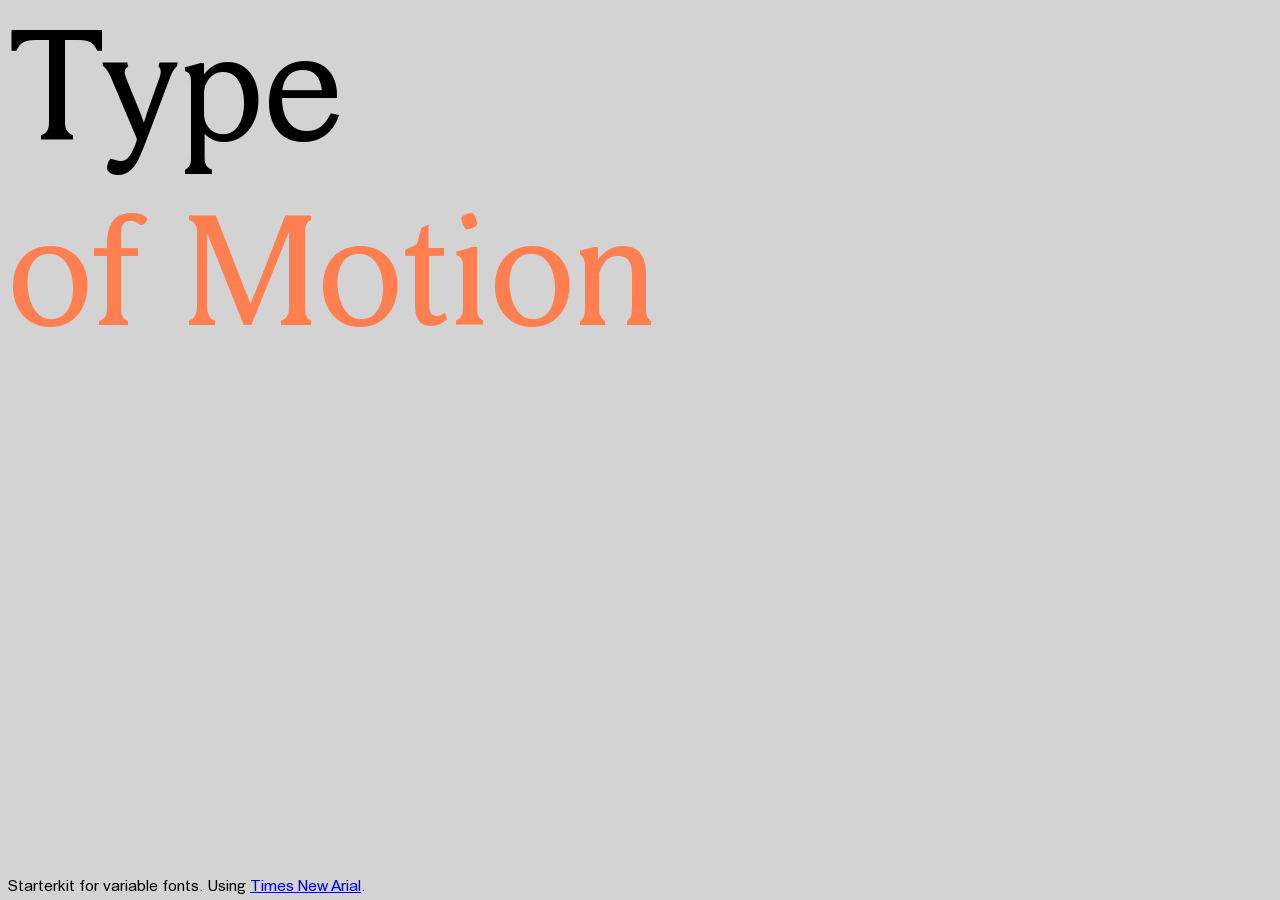
<file: 01-mouse-touch/index.html>
<!DOCTYPE html>
<html lang="en">

<!-- META INFO -->
<head>
  <meta charset="UTF-8">
  <meta name="viewport" content="width=device-width, initial-scale=1.0">
  <title>Variable fonts</title>

  <!-- link CSS styling-->
  <link rel="stylesheet" href="style.css">
</head>

<!-- BODY -->
<body>

  <!-- text for mouse-interaction -->
  <div id="mouse" class="text">Type</div>

  <!-- text for animation -->
  <div id="animate" class="text">of Motion</div>

  <footer>Starterkit for variable fonts. Using <a href="https://timesnewarial.liebermannkiepereddemann.de/"
      target="_blank" rel="noopener noreferrer">Times New Arial</a>.</footer>

  <!-- link JS -->
  <script src="main.js"></script>
</body>
</html>
</file>
<file: 01-mouse-touch/style.css>
/* LOAD FONT
   Times New Arial is a variable font concept by
   Liebermann Kiepe Reddemann produced by Elias Hanzer.
   https://timesnewarial.liebermannkiepereddemann.de/

   Axes:
   srff    0 … 100    0 = Arial, 100 = Times
   ital -100 … 100    -100 = slant left, 0 = upright, 100 = slant right
*/

@font-face {
  font-family: 'Times New Arial';
  src: url('fonts/TimesNewArial/TimesNewArialVariable.woff2') format('woff2');
}

/* BODY STYLING */
body {
  /* font */
  font-family: 'Times New Arial', sans-serif;

  /* color */
  color: black;
  background-color: lightgrey;
  /* size in viewport width (vw) */
  font-size: 12vw;

  transition: all 0.3s ease-in-out;
}

/* TEXT STYLING */
#mouse {
}

#animate {
  color: coral;
  /* animation: pulse 2s infinite; */
}

.text {
  /* axis values come from CSS variables (changed in main.js) */
  --srff: 50;
  --ital: 0;
  font-variation-settings:
    'srff' var(--srff),
    'ital' var(--ital);
}

footer {
  font-size: 1rem;
  position: fixed;
  bottom: 0.2rem;
}

@keyframes pulse {
  0% {
    font-variation-settings:
      'srff' 0,
      'ital' 100;
  }

  25% {
    font-variation-settings:
      'srff' 50,
      'ital' -100;
  }

  50% {
    font-variation-settings:
      'srff' 100,
      'ital' 100;
  }

  75% {
    font-variation-settings:
      'srff' 50,
      'ital' 0;
  }

  100% {
    font-variation-settings:
      'srff' 0,
      'ital' 100;
  }
}
</file>
